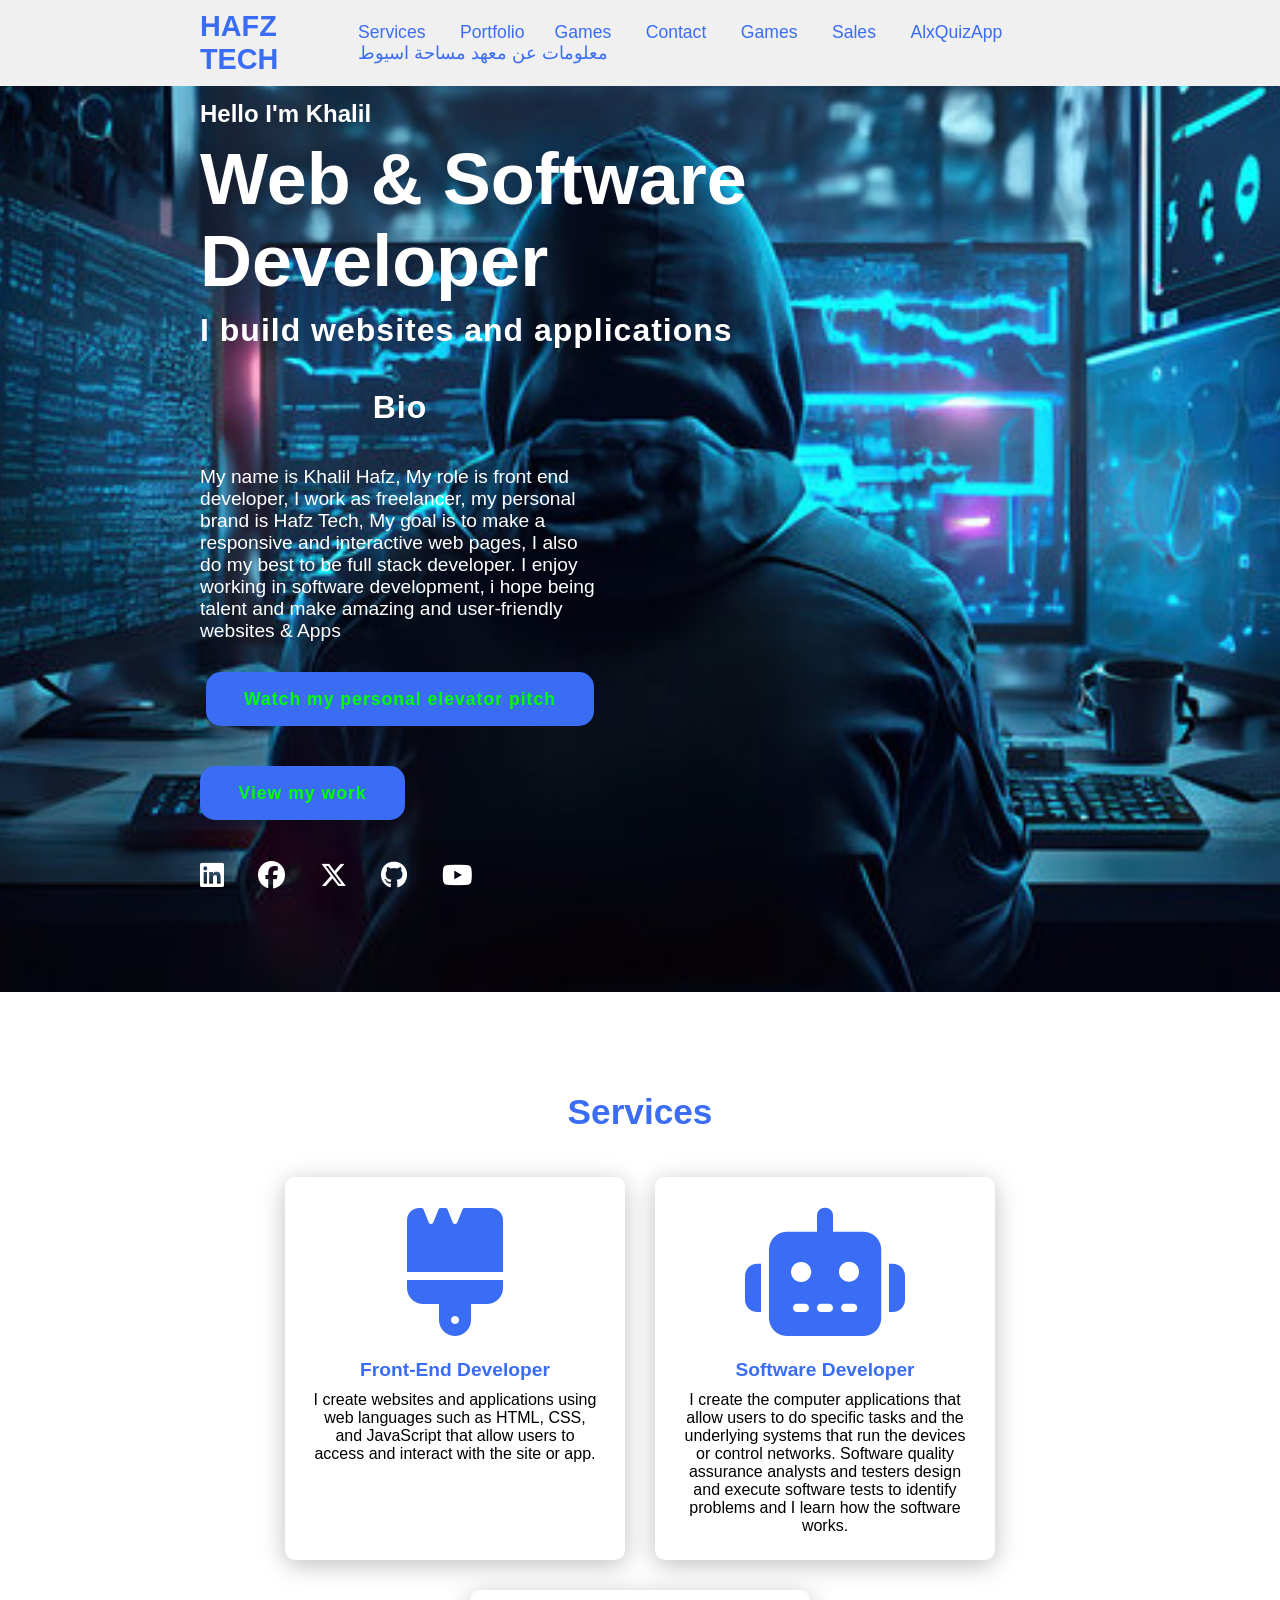
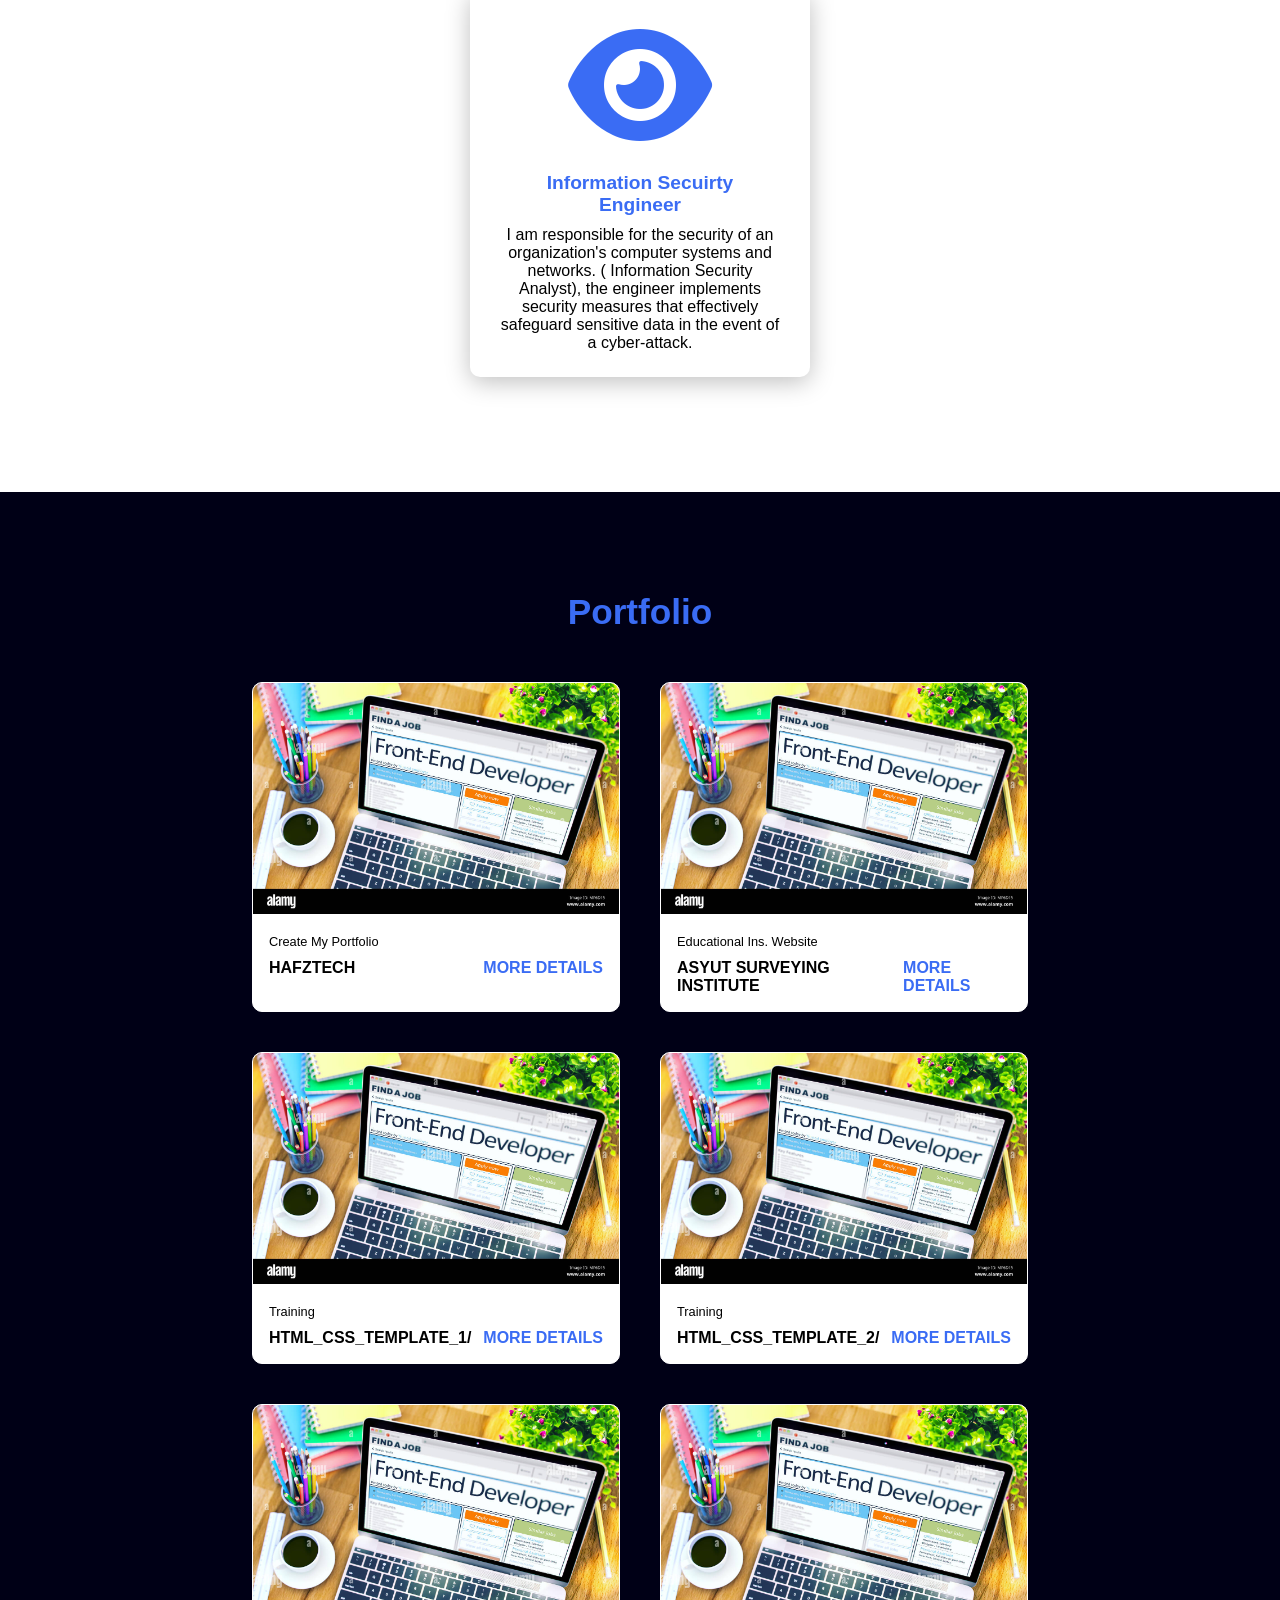
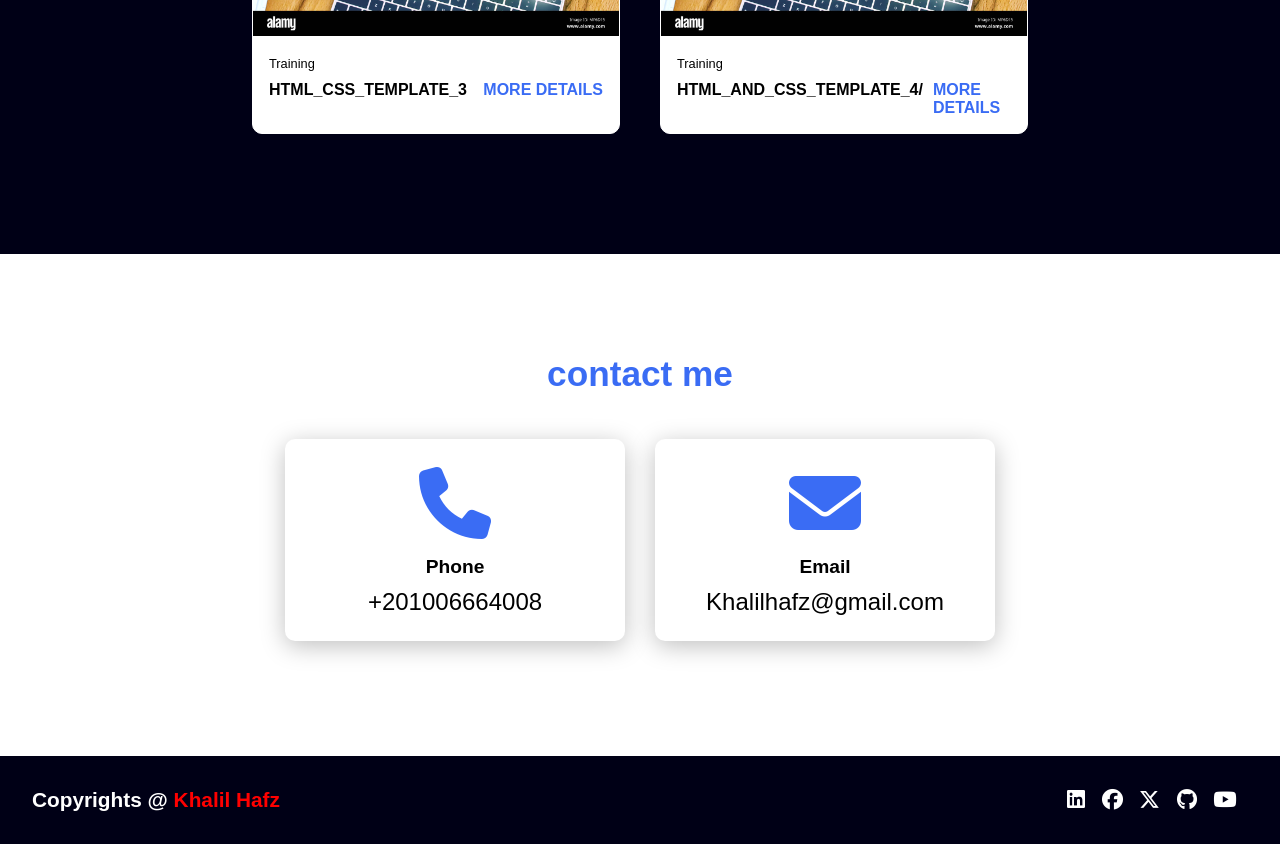
<file: index.html>
<!DOCTYPE html>
<html lang="en">
<head>
    <meta charset="UTF-8">
    <meta http-equiv="X-UA-Compatible" content="IE=edge">
    <meta name="viewport" content="width=device-width, initial-scale=1.0">
    
    <link rel="stylesheet" href="https://cdnjs.cloudflare.com/ajax/libs/font-awesome/6.5.1/css/all.min.css">
    <link rel="stylesheet" href="style.css">
    <title>HafzTech</title>
</head>
<body>
   <header> 
<a href="#" class="logo"> Hafz Tech</a>
<nav class="navigation">
<a href="#services">Services</a>
<a href="#projects">Portfolio</a><a href="games.html">Games</a>

<a href="#contact">Contact</a>
<a href="games.html">Games</a>
<a href="indexSales.html">Sales</a>

<a href="AlxQuizApp.html">AlxQuizApp</a>
<a href="surveying_ins.html">معلومات عن معهد مساحة اسيوط</a>

</nav>
   </header>

   <section class="main"> 
    <div>
        <h2>Hello I'm Khalil <br> <span>Web & Software Developer</span></h2>
        <h3> I build websites and applications </h3>
        <div class="bio-section">
            <h3>Bio</h3>
           
        <p class="bio"> My name is Khalil Hafz, My role is front end developer, I work as freelancer,
             my personal brand is Hafz Tech, My goal is to make a responsive and interactive web pages,
              I also do my best to be full stack developer. 
                I enjoy working in software development, i hope being talent and make amazing and user-friendly websites & Apps   
        </p> 
        <a href="https://youtu.be/vrNhQVZuXBc" class="video-btn">Watch my personal elevator pitch</a>
        </div>



        <a href="#projects" class="main-btn">View my work</a>
        <div class="social-icons">
            <a href="https://www.linkedin.com/in/khalil-hafz-0a97943b/" title="Linkedin"><i class="fa-brands fa-linkedin"></i></a>
            <a href="https://www.facebook.com/profile.php?id=100007270125148" title="Facebook"><i class="fa-brands fa-facebook"></i></a>
            <a href="https://twitter.com/HafzKhalil" title="X"><i class="fa-brands fa-x-twitter"></i></a>
            <a href="https://github.com/Hafz-technology" title="Github"><i class="fa-brands fa-github"></i></a>
            <a href="https://www.youtube.com/channel/UC6-upy3HT6RQMs-5ahfzdBQ" title="Youtube"><i class="fa-brands fa-youtube"></i></a>
        </div>
    </div>
   </section>
   <section class="cards" id="services">
    <h2 class="title">Services</h2>
    <div class="content">
        <div class="card">
            <div class="icon">
                <i class="fa-solid fa-brush"></i>
            </div>
            <div class="info">
                <h3>Front-End Developer   </h3>
                <p>I create websites and applications using web languages such as HTML, CSS, 
                    and JavaScript that allow users to 
                    access and interact with the site or app. </p>
            </div>

        </div>
        <div class="card">
            <div class="icon">
                <i class="fa-sharp fa-solid fa-robot"></i>
            </div>
            <div class="info">
                <h3>Software Developer   </h3>
                <p> I create the computer applications that allow users to do specific
                     tasks and the underlying systems that run the devices or control networks.
                     Software quality assurance analysts and testers design and execute 
                    software tests to identify problems and I learn how the software works. </p>
            </div>

        </div>
        <div class="card">
            <div class="icon">
              <i class="fa-solid fa-eye"></i>
            </div>
            <div class="info">
                <h3>Information Secuirty Engineer   </h3>
                <p> I am responsible for the security of an organization's computer systems and networks.
                ( Information Security Analyst), the engineer implements security measures
                that effectively safeguard sensitive data in the event of a cyber-attack. </p>
            </div>

        </div>


    </div>


   </section>
   <section class="projects" id="projects">
    <h2 class="title"> Portfolio</h2>
    <div class="content">
<div class="project-card">
    <div class="project-image">
        <img src="images/job-opening-front-end-developer.jpg" alt="">
    </div>
    <div class="project-info">
        <p class="project-category">Create My Portfolio</p>
        <strong class="project-title">
            <span > HafzTech</span>
            <a href="www.hafztech.com" class="more-details">More Details</a>
        </strong>
    </div>
</div>
<div class="project-card">
    <div class="project-image">
        <img src="images/job-opening-front-end-developer.jpg" alt="">
    </div>
    <div class="project-info">
        <p class="project-category">Educational Ins. Website</p>
        <strong class="project-title">
            <span >  Asyut Surveying Institute </span>
            <a href="https://asyut-surveying-ins.org/" class="more-details">More Details</a>
        </strong>
    </div>
</div>
<div class="project-card">
    <div class="project-image">
        <img src="images/job-opening-front-end-developer.jpg" alt="">
    </div>
    <div class="project-info">
        <p class="project-category">Training</p>
        <strong class="project-title">
            <span > HTML_CSS_template_1/</span>
            <a href="https://hafz-technology.github.io/HTML_CSS_template_1/" class="more-details">More Details</a>
        </strong>
    </div>
</div>
<div class="project-card">
    <div class="project-image">
        <img src="images/job-opening-front-end-developer.jpg" alt="">
    </div>
    <div class="project-info">
        <p class="project-category">Training</p>
        <strong class="project-title">
            <span > HTML_CSS_template_2/</span>
            <a href="https://hafz-technology.github.io/HTML_CSS_template_2/" class="more-details">More Details</a>
        </strong>
    </div>
</div>
<div class="project-card">
    <div class="project-image">
        <img src="images/job-opening-front-end-developer.jpg" alt="">
    </div>
    <div class="project-info">
        <p class="project-category">Training</p>
        <strong class="project-title">
            <span > HTML_CSS_template_3</span>
            <a href="https://hafz-technology.github.io/html_And_CSS_Template_3/" class="more-details">More Details</a>
        </strong>
    </div>
</div>
<div class="project-card">
    <div class="project-image">
        <img src="images/job-opening-front-end-developer.jpg" alt="">
    </div>
    <div class="project-info">
        <p class="project-category">Training</p>
        <strong class="project-title">
            <span >Html_And_CSS_Template_4/</span>
            <a href="https://hafz-technology.github.io/Html_And_CSS_Template_four/" class="more-details">More Details</a>
        </strong>
    </div>
</div>

    </div>

   </section>
   <section class="contact" id="contact">
    <h2 class="title"> contact me </h2>
    <div class="content">
        <div class="card">
            <div class="icon">
                <i class="fa-solid fa-phone"></i>
            </div>
            <div class="info">
                <h3>Phone   </h3>
                <p>+201006664008 </p>
            </div>

        </div>
        <div class="card">
            <div class="icon">
                <i class="fa-sharp fa-solid fa-envelope"></i>
            </div>
            <div class="info">
                <h3>Email   </h3>
                <p> Khalilhafz@gmail.com </p>
            </div>

        </div>
    </div>

   </section>

   <footer class="footer">
    <p class="footer-title">Copyrights @ <span> Khalil Hafz</span></p>
    <div class="social-icons">
        <a href="https://www.linkedin.com/in/khalil-hafz-0a97943b/" title="Linkedin"><i class="fa-brands fa-linkedin"></i></a>
            <a href="https://www.facebook.com/profile.php?id=100007270125148" title="Facebook"><i class="fa-brands fa-facebook"></i></a>
            <a href="https://twitter.com/HafzKhalil" title="X"><i class="fa-brands fa-x-twitter"></i></a>
            <a href="https://github.com/Hafz-technology" title="Github"><i class="fa-brands fa-github"></i></a>
            <a href="https://www.youtube.com/channel/UC6-upy3HT6RQMs-5ahfzdBQ" title="Youtube"><i class="fa-brands fa-youtube"></i></a>
    </div>

   </footer>
  
    


</body>
</html>
</file>
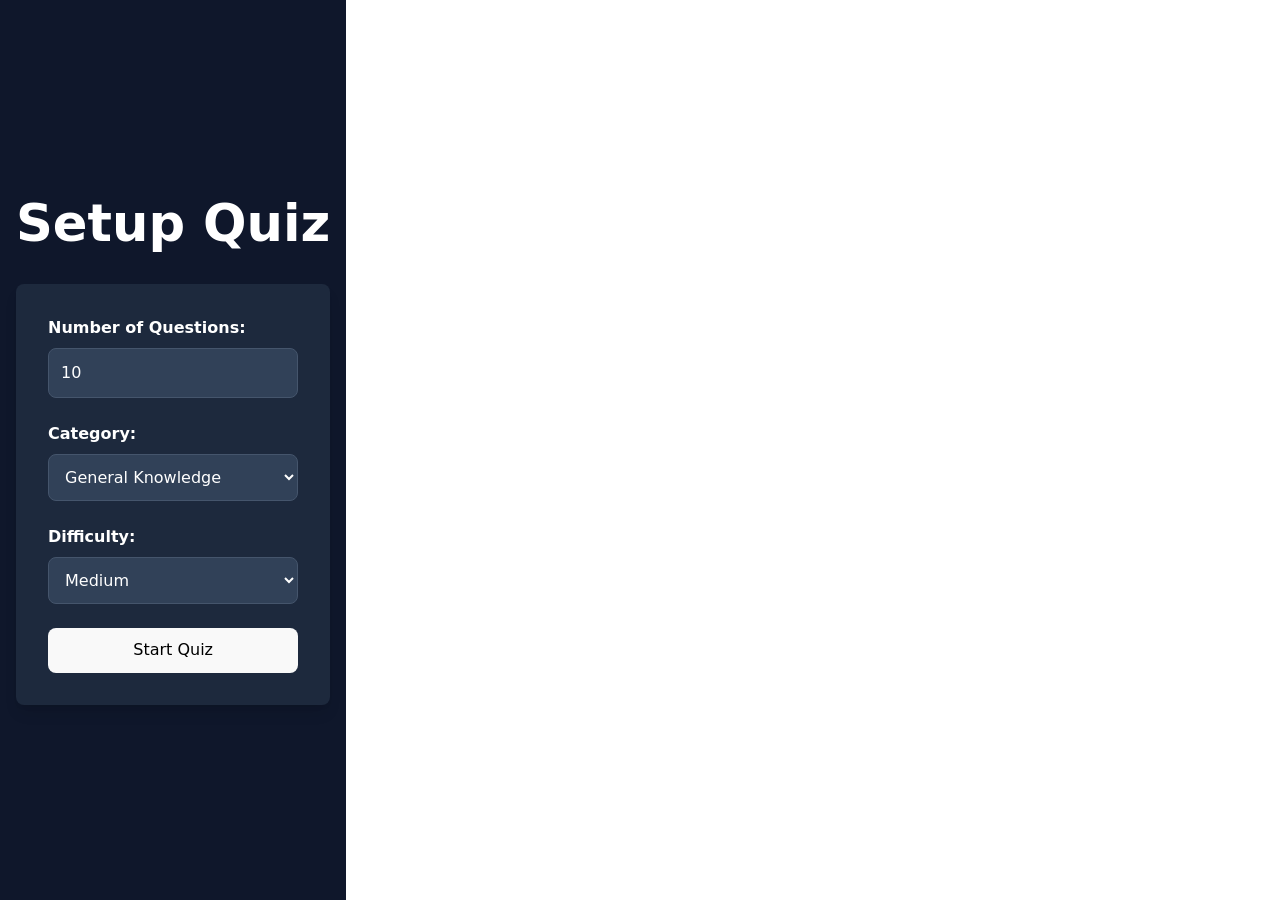
<file: AlxQuizApp.html>
<!doctype html>
<html lang="en">
  <head>
    <meta charset="UTF-8" />
    <link rel="icon" type="image/svg+xml" href="/vite.svg" />
    <meta name="viewport" content="width=device-width, initial-scale=1.0" />
    <title>alx_quiz_app</title>
    <script type="module" crossorigin src="/assets/index-BAJWauS8.js"></script>
    <link rel="stylesheet" crossorigin href="/assets/index-D3EyxCSu.css">
  </head>
  <body>
    <div id="root"></div>
  </body>
</html>
</file>
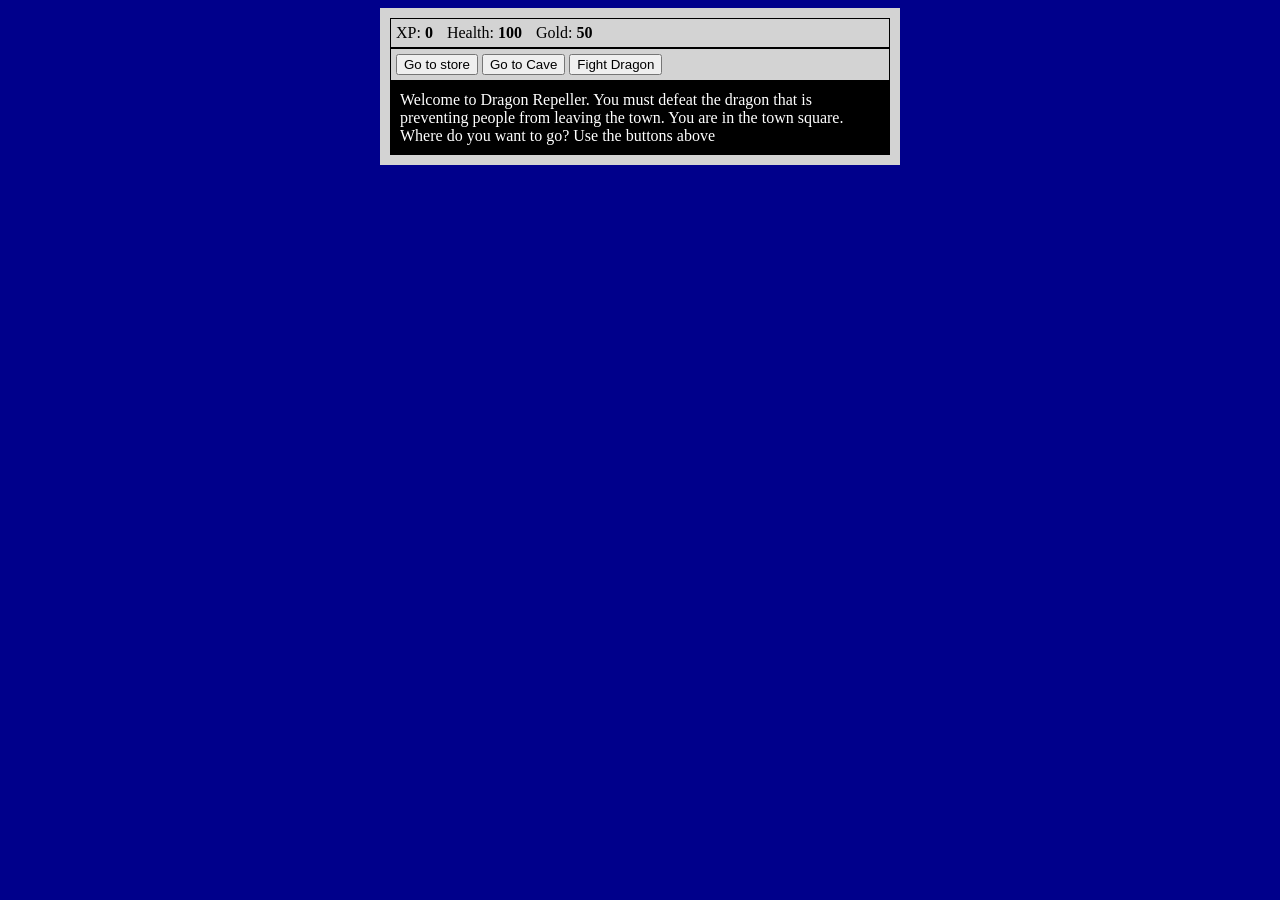
<file: games.html>
<!DOCTYPE html>
<html lang="en">
<head>
    <meta charset="UTF-8">
  
    <meta http-equiv="X-UA-Compatible" content="IE=edge">
    <meta name="viewport" content="width=device-width, initial-scale=1.0">
    <title>RPG - Dragon Repeller</title>
    <link rel="stylesheet" href="style1.css">
</head>
<body>
    <div id="game">
        <div id="stats">
            <span class="stat">XP: <strong><span id="xpText" >0</span></strong></span>
            <span class="stat">Health: <strong><span id="healthText" >100</span></strong></span>
            <span class="stat">Gold: <strong><span id="goldText" >50</span></strong></span>
        </div>
        <div id="controls">
            <button type="button" id="button1">Go to store</button>
            <button type="button" id="button2">Go to Cave</button>
            <button type="button" id="button3">Fight Dragon</button>

        </div>
        <div id="monsterStats">
            <span class="stat">Monster Name: <strong><span id="monsterName"></span></strong></span>
            <span class="stat">Health: <strong><span id="monsterHealth"></span></strong></span>
        </div>
        <div id="text">
         Welcome to Dragon Repeller. You must defeat the dragon that is preventing people from leaving the town. You are in the town square. Where do you want to go?
        Use the buttons above 
        </div>


    </div>
    <script src="script1.js"></script>
</body>


</html>
</file>
<file: style.css>
@import url('https://fonts.googleapis.com/css2?family=Poppins:ital,wght@0,100;0,200;0,300;0,400;0,500;0,600;0,700;0,800;0,900;1,100;1,200;1,300;1,400;1,500;1,600;1,700;1,800;1,900&display=swap');


*{ 
    font-family:  'Popins', sans-serif;
    margin: 0;
    padding: 0;
    box-sizing: border-box;
    scroll-behavior: smooth ;


}

header {
    background-color: #f0f0f0;
    width: 100%;
    position: fixed;
    z-index: 999;
    display: flex;
    justify-content: space-between;
    align-items: center;
    padding: 10px 200px;

}

.logo {

    text-decoration: none;
    color:#3a6cf4;
    text-transform: uppercase;
    font-weight: 700;
    font-size: 1.8em;
}


.navigation a{
    color: #3a6cf4;
    text-decoration: none;
    font-size: 1.1em;
    font-weight: 500;
    padding-left: 30px;
}
.navigation a:hover {
    color: red;
}

section {
    padding: 100px 200px;
}

.main {
    width: 100%;
    min-height: 100vh;
    display: flex;
    align-items: center;
    background: url(images/background1.jpg) no-repeat;
    background-size: cover;
    background-position: center;
    /* background-attachment: fixed; */

}
.main h2 {
    color:#fff;

}
.bio-section {
    width: 400px;
    display: flex;
    justify-content: left;
    flex-direction: column;
    align-items:center;
    text-align: left;
    h3 {
        text-align: left;
        color: #fff;
        font-size: 2.5em;
        font-weight: 700;
        margin-top: 20px;
        margin-left: 0;
        margin-bottom: 10px;
    }
    .bio {
        color: #fff;
        font-size: 1.2em;
        font-weight: 500;
        margin-top: 10px;
        margin-bottom: 30px;
        margin-left: 0;
    }
    a {
        text-decoration: none;
        color: #00ff00;
        background-color: #3a6cf4;
        text-align: center;
        font-size: 1.1em;
        font-weight: 600;
        display: inline-block;
        padding: 0.9375em 2.1875em;
        letter-spacing: 1px;
        border-radius: 15px;
        margin-bottom: 40px;
        transition: 0.7s ease;

    }
}







.main h2 span {
    display: inline-block;
    margin-top: 10px;
    color: #fff;
    font-size: 3em;
    font-weight: 600;


}
.main h3 {
    color: #fff;
    font-size: 2em;
    font-weight: 700;
    letter-spacing: 1px;
    margin-top: 10px;
    margin-bottom: 30px;

}
.main-btn {
    color: #00ff00;
    background-color: #3a6cf4;
    text-decoration: none;
    font-size: 1.1em;
    font-weight: 600;
    display: inline-block;
    padding: 0.9375em 2.1875em;
    letter-spacing: 1px;
    border-radius: 15px;
    margin-bottom: 40px;
    transition: 0.7s ease;



}

.main-btn:hover {
    background-color: #0a49f6;
    transform: scale(1.1);
}

.social-icons a {
    color: #fff ;
    font-size: 1.7em;
    padding-right: 30px;


}

.title {
    display: flex;
    justify-content: center;
    color: #3a6cf4;
    font-size: 2.2em;
    font-weight: 800;
    margin-bottom: 30px;

}

.content {
    display: flex;
    justify-content: center;
    flex-direction: row;
    flex-wrap: wrap;

}

.card {
    background-color: #fff;
    width: 21.25em;
    box-shadow: 0 5px 25px rgba(1 1 1/ 25%);
    border-radius: 10px;
    padding: 25px;
    margin: 15px;
    transition: 0.7s ease;

}
.card:hover {
    transform: scale(1.1);
}

.icon {
    color: #3a6cf4;
    font-size: 8em;
    text-align: center;
}
.info {
    text-align: center;

}
.info h3 {
    color: #3a6cf4;
    font-size: 1.2em;
    font-weight: 700;
    margin: 10px;

}
.projects {
    background-color: #000016;
}

.projects .content {
    margin-top: 30px;
}

.project-card {
    background-color: #fff;
    border: 1px solid #fff;
    min-height: 14em;
    width: 23em;
    overflow: hidden;
    border-radius: 10px;
    margin: 20px;
    transition: 0.7s ease;
    
}

.project-card:hover {
    transform: scale(1.1);

}
.project-card:hover .project-image {
    opacity: 0.8 ;

}

.project-image img {
    width: 100%;
}
.project-info {
    padding: 1em;
}
.project-category {
    font-size: 0.8em ;
    color: #000;

}
.project-title {
    display: flex;
    justify-content: space-between;
    gap: 10px;
    text-transform: uppercase;
    font-weight: 800;
    margin-top: 10px;
}
.more-details {
    text-decoration: none;
    color: #3a6cf4;

}
.more-details:hover {
    color:#601cfc;

}
.contact .icon {
    font-size: 4.5em ;
}

.contact .info h3 {
    color: #000;
}
.contact .info p {
    font-size: 1.5em ;
}

.footer {
    background-color: #000016;
    color: #fff;
    padding: 2em;
    display: flex;
    justify-content: space-between;
}


.footer-title {
    font-size: 1.3em ;
    font-weight: 600;

}
.footer-title span {
    color: #ff0000;
}

.footer .social-icons a{ 
    font-size: 1.3em;
    padding: 0 12px 0 0 ;
}


@media (max-width:1023px) {
    header {
        padding: 12px 20px ;

    }
    .navigation a{
        padding-left: 10px;

    }
    .title {
        font-size: 1.8em;

    }
    section {
        padding: 80px 20px;
    }
    .main h2 {
        font-size: 1em;
    }
.main h3 {
    font-size: 1.6em;
}
.content {
    flex-direction: column;
    align-items: center;
}



}

@media (max-width: 767px) {
    body{
        font-size: 12px;

    }
    .main h2 {
        font-size: 0.8em;
    .main h3 {
        font-size: 1.4em;

    }
}
}
@media (max-width: 767px) {
    body {
        font-size: 10px;

    }

   .bio-section {
    width: 250px;
    display: flex;
    justify-content: left;
    flex-direction: column;
    align-items:center;
    text-align:center;
    h3 {
        text-align: left;
        color: #fff;
        font-size: 2.5em;
        font-weight: 700;
        margin-top: 10px;
        margin-left: 0;
        margin-bottom: 10px;
    }
    .bio {
        color: #fff;
        font-size: 1.2em;
        font-weight: 500;
        margin-top: 10px;
        margin-bottom: 10px;
        margin-left: 0;
    }
    a {
        text-decoration: none;
        color: #00ff00;
        background-color: #3a6cf4;
        text-align: center;
        font-size: 1.1em;
        font-weight: 600;
        display: inline-block;
        padding: 0.9375em 2.1875em;
        letter-spacing: 1px;
        border-radius: 15px;
        margin-bottom: 40px;
        transition: 0.7s ease;

    }
}

.footer {
    flex-direction: column;
    align-items: center;
    text-align: center;
    padding: 1em;
}
    
}
</file>
<file: style1.css>
body {
    background-color: darkblue;
}
#text {
    background-color: black;
    color: white;
    padding: 10px;
}
#game {
    max-width: 500px;
    max-height: 400px;
    background-color: lightgray;
    color: white;
    margin: 0 auto;
    padding: 10px;
}
#controls {
    border: 1px black solid;
    padding: 5px;

}
#stats {
    border: 1px black solid;
    color: black;
    padding: 5px;

}
#monsterStats {
    display: none;
    border: 1px black solid;
    color: white;
    padding: 5px;
    background-color: red;

}

.stat {
    padding-right: 10px;
}
</file>
<file: assets/index-D3EyxCSu.css>
/*! tailwindcss v4.1.14 | MIT License | https://tailwindcss.com */@layer properties{@supports (((-webkit-hyphens:none)) and (not (margin-trim:inline))) or ((-moz-orient:inline) and (not (color:rgb(from red r g b)))){*,:before,:after,::backdrop{--tw-space-y-reverse:0;--tw-border-style:solid;--tw-font-weight:initial;--tw-shadow:0 0 #0000;--tw-shadow-color:initial;--tw-shadow-alpha:100%;--tw-inset-shadow:0 0 #0000;--tw-inset-shadow-color:initial;--tw-inset-shadow-alpha:100%;--tw-ring-color:initial;--tw-ring-shadow:0 0 #0000;--tw-inset-ring-color:initial;--tw-inset-ring-shadow:0 0 #0000;--tw-ring-inset:initial;--tw-ring-offset-width:0px;--tw-ring-offset-color:#fff;--tw-ring-offset-shadow:0 0 #0000;--tw-duration:initial}}}@layer theme{:root,:host{--font-sans:ui-sans-serif,system-ui,sans-serif,"Apple Color Emoji","Segoe UI Emoji","Segoe UI Symbol","Noto Color Emoji";--font-mono:ui-monospace,SFMono-Regular,Menlo,Monaco,Consolas,"Liberation Mono","Courier New",monospace;--color-red-500:oklch(63.7% .237 25.331);--color-red-600:oklch(57.7% .245 27.325);--color-green-600:oklch(62.7% .194 149.214);--color-cyan-400:oklch(78.9% .154 211.53);--color-cyan-500:oklch(71.5% .143 215.221);--color-cyan-600:oklch(60.9% .126 221.723);--color-slate-400:oklch(70.4% .04 256.788);--color-slate-600:oklch(44.6% .043 257.281);--color-slate-700:oklch(37.2% .044 257.287);--color-slate-800:oklch(27.9% .041 260.031);--color-slate-900:oklch(20.8% .042 265.755);--color-black:#000;--color-white:#fff;--spacing:.25rem;--container-md:28rem;--container-2xl:42rem;--text-lg:1.125rem;--text-lg--line-height:calc(1.75/1.125);--text-xl:1.25rem;--text-xl--line-height:calc(1.75/1.25);--text-2xl:1.5rem;--text-2xl--line-height:calc(2/1.5);--text-3xl:1.875rem;--text-3xl--line-height: 1.2 ;--text-4xl:2.25rem;--text-4xl--line-height:calc(2.5/2.25);--font-weight-semibold:600;--font-weight-bold:700;--radius-lg:.5rem;--default-transition-duration:.15s;--default-transition-timing-function:cubic-bezier(.4,0,.2,1);--default-font-family:var(--font-sans);--default-mono-font-family:var(--font-mono)}}@layer base{*,:after,:before,::backdrop{box-sizing:border-box;border:0 solid;margin:0;padding:0}::file-selector-button{box-sizing:border-box;border:0 solid;margin:0;padding:0}html,:host{-webkit-text-size-adjust:100%;tab-size:4;line-height:1.5;font-family:var(--default-font-family,ui-sans-serif,system-ui,sans-serif,"Apple Color Emoji","Segoe UI Emoji","Segoe UI Symbol","Noto Color Emoji");font-feature-settings:var(--default-font-feature-settings,normal);font-variation-settings:var(--default-font-variation-settings,normal);-webkit-tap-highlight-color:transparent}hr{height:0;color:inherit;border-top-width:1px}abbr:where([title]){-webkit-text-decoration:underline dotted;text-decoration:underline dotted}h1,h2,h3,h4,h5,h6{font-size:inherit;font-weight:inherit}a{color:inherit;-webkit-text-decoration:inherit;text-decoration:inherit}b,strong{font-weight:bolder}code,kbd,samp,pre{font-family:var(--default-mono-font-family,ui-monospace,SFMono-Regular,Menlo,Monaco,Consolas,"Liberation Mono","Courier New",monospace);font-feature-settings:var(--default-mono-font-feature-settings,normal);font-variation-settings:var(--default-mono-font-variation-settings,normal);font-size:1em}small{font-size:80%}sub,sup{vertical-align:baseline;font-size:75%;line-height:0;position:relative}sub{bottom:-.25em}sup{top:-.5em}table{text-indent:0;border-color:inherit;border-collapse:collapse}:-moz-focusring{outline:auto}progress{vertical-align:baseline}summary{display:list-item}ol,ul,menu{list-style:none}img,svg,video,canvas,audio,iframe,embed,object{vertical-align:middle;display:block}img,video{max-width:100%;height:auto}button,input,select,optgroup,textarea{font:inherit;font-feature-settings:inherit;font-variation-settings:inherit;letter-spacing:inherit;color:inherit;opacity:1;background-color:#0000;border-radius:0}::file-selector-button{font:inherit;font-feature-settings:inherit;font-variation-settings:inherit;letter-spacing:inherit;color:inherit;opacity:1;background-color:#0000;border-radius:0}:where(select:is([multiple],[size])) optgroup{font-weight:bolder}:where(select:is([multiple],[size])) optgroup option{padding-inline-start:20px}::file-selector-button{margin-inline-end:4px}::placeholder{opacity:1}@supports (not ((-webkit-appearance:-apple-pay-button))) or (contain-intrinsic-size:1px){::placeholder{color:currentColor}@supports (color:color-mix(in lab,red,red)){::placeholder{color:color-mix(in oklab,currentcolor 50%,transparent)}}}textarea{resize:vertical}::-webkit-search-decoration{-webkit-appearance:none}::-webkit-date-and-time-value{min-height:1lh;text-align:inherit}::-webkit-datetime-edit{display:inline-flex}::-webkit-datetime-edit-fields-wrapper{padding:0}::-webkit-datetime-edit{padding-block:0}::-webkit-datetime-edit-year-field{padding-block:0}::-webkit-datetime-edit-month-field{padding-block:0}::-webkit-datetime-edit-day-field{padding-block:0}::-webkit-datetime-edit-hour-field{padding-block:0}::-webkit-datetime-edit-minute-field{padding-block:0}::-webkit-datetime-edit-second-field{padding-block:0}::-webkit-datetime-edit-millisecond-field{padding-block:0}::-webkit-datetime-edit-meridiem-field{padding-block:0}::-webkit-calendar-picker-indicator{line-height:1}:-moz-ui-invalid{box-shadow:none}button,input:where([type=button],[type=reset],[type=submit]){appearance:button}::file-selector-button{appearance:button}::-webkit-inner-spin-button{height:auto}::-webkit-outer-spin-button{height:auto}[hidden]:where(:not([hidden=until-found])){display:none!important}}@layer components;@layer utilities{.mx-auto{margin-inline:auto}.mb-2{margin-bottom:calc(var(--spacing)*2)}.mb-4{margin-bottom:calc(var(--spacing)*4)}.mb-6{margin-bottom:calc(var(--spacing)*6)}.mb-8{margin-bottom:calc(var(--spacing)*8)}.block{display:block}.flex{display:flex}.grid{display:grid}.min-h-screen{min-height:100vh}.w-full{width:100%}.max-w-2xl{max-width:var(--container-2xl)}.max-w-md{max-width:var(--container-md)}.cursor-not-allowed{cursor:not-allowed}.grid-cols-1{grid-template-columns:repeat(1,minmax(0,1fr))}.items-center{align-items:center}.justify-center{justify-content:center}.gap-4{gap:calc(var(--spacing)*4)}:where(.space-y-6>:not(:last-child)){--tw-space-y-reverse:0;margin-block-start:calc(calc(var(--spacing)*6)*var(--tw-space-y-reverse));margin-block-end:calc(calc(var(--spacing)*6)*calc(1 - var(--tw-space-y-reverse)))}.rounded-lg{border-radius:var(--radius-lg)}.border{border-style:var(--tw-border-style);border-width:1px}.border-slate-600{border-color:var(--color-slate-600)}.bg-cyan-500{background-color:var(--color-cyan-500)}.bg-green-600{background-color:var(--color-green-600)}.bg-red-600{background-color:var(--color-red-600)}.bg-slate-700{background-color:var(--color-slate-700)}.bg-slate-800{background-color:var(--color-slate-800)}.bg-slate-900{background-color:var(--color-slate-900)}.p-3{padding:calc(var(--spacing)*3)}.p-4{padding:calc(var(--spacing)*4)}.p-8{padding:calc(var(--spacing)*8)}.px-4{padding-inline:calc(var(--spacing)*4)}.py-3{padding-block:calc(var(--spacing)*3)}.text-center{text-align:center}.text-left{text-align:left}.text-2xl{font-size:var(--text-2xl);line-height:var(--tw-leading,var(--text-2xl--line-height))}.text-3xl{font-size:var(--text-3xl);line-height:var(--tw-leading,var(--text-3xl--line-height))}.text-4xl{font-size:var(--text-4xl);line-height:var(--tw-leading,var(--text-4xl--line-height))}.text-lg{font-size:var(--text-lg);line-height:var(--tw-leading,var(--text-lg--line-height))}.text-xl{font-size:var(--text-xl);line-height:var(--tw-leading,var(--text-xl--line-height))}.font-bold{--tw-font-weight:var(--font-weight-bold);font-weight:var(--font-weight-bold)}.font-semibold{--tw-font-weight:var(--font-weight-semibold);font-weight:var(--font-weight-semibold)}.text-black{color:var(--color-black)}.text-cyan-400{color:var(--color-cyan-400)}.text-red-500{color:var(--color-red-500)}.text-slate-400{color:var(--color-slate-400)}.text-white{color:var(--color-white)}.opacity-50{opacity:.5}.shadow-lg{--tw-shadow:0 10px 15px -3px var(--tw-shadow-color,#0000001a),0 4px 6px -4px var(--tw-shadow-color,#0000001a);box-shadow:var(--tw-inset-shadow),var(--tw-inset-ring-shadow),var(--tw-ring-offset-shadow),var(--tw-ring-shadow),var(--tw-shadow)}.transition{transition-property:color,background-color,border-color,outline-color,text-decoration-color,fill,stroke,--tw-gradient-from,--tw-gradient-via,--tw-gradient-to,opacity,box-shadow,transform,translate,scale,rotate,filter,-webkit-backdrop-filter,backdrop-filter,display,content-visibility,overlay,pointer-events;transition-timing-function:var(--tw-ease,var(--default-transition-timing-function));transition-duration:var(--tw-duration,var(--default-transition-duration))}.duration-200{--tw-duration:.2s;transition-duration:.2s}.duration-300{--tw-duration:.3s;transition-duration:.3s}@media (hover:hover){.hover\:bg-cyan-500:hover{background-color:var(--color-cyan-500)}.hover\:bg-cyan-600:hover{background-color:var(--color-cyan-600)}}.focus\:ring-2:focus{--tw-ring-shadow:var(--tw-ring-inset,)0 0 0 calc(2px + var(--tw-ring-offset-width))var(--tw-ring-color,currentcolor);box-shadow:var(--tw-inset-shadow),var(--tw-inset-ring-shadow),var(--tw-ring-offset-shadow),var(--tw-ring-shadow),var(--tw-shadow)}.focus\:ring-cyan-500:focus{--tw-ring-color:var(--color-cyan-500)}.focus\:outline-none:focus{--tw-outline-style:none;outline-style:none}@media (min-width:48rem){.md\:grid-cols-2{grid-template-columns:repeat(2,minmax(0,1fr))}}}:root{color-scheme:light dark;color:#ffffffde;font-synthesis:none;text-rendering:optimizeLegibility;-webkit-font-smoothing:antialiased;-moz-osx-font-smoothing:grayscale;background-color:#242424;font-family:system-ui,Avenir,Helvetica,Arial,sans-serif;font-weight:400;line-height:1.5}a{color:#646cff;-webkit-text-decoration:inherit;text-decoration:inherit;font-weight:500}a:hover{color:#535bf2}body{place-items:center;min-width:320px;min-height:100vh;margin:0;display:flex}h1{font-size:3.2em;line-height:1.1}button{cursor:pointer;background-color:#1a1a1a;border:1px solid #0000;border-radius:8px;padding:.6em 1.2em;font-family:inherit;font-size:1em;font-weight:500;transition:border-color .25s}button:hover{border-color:#646cff}button:focus,button:focus-visible{outline:4px auto -webkit-focus-ring-color}@media (prefers-color-scheme:light){:root{color:#213547;background-color:#fff}a:hover{color:#747bff}button{background-color:#f9f9f9}}@property --tw-space-y-reverse{syntax:"*";inherits:false;initial-value:0}@property --tw-border-style{syntax:"*";inherits:false;initial-value:solid}@property --tw-font-weight{syntax:"*";inherits:false}@property --tw-shadow{syntax:"*";inherits:false;initial-value:0 0 #0000}@property --tw-shadow-color{syntax:"*";inherits:false}@property --tw-shadow-alpha{syntax:"<percentage>";inherits:false;initial-value:100%}@property --tw-inset-shadow{syntax:"*";inherits:false;initial-value:0 0 #0000}@property --tw-inset-shadow-color{syntax:"*";inherits:false}@property --tw-inset-shadow-alpha{syntax:"<percentage>";inherits:false;initial-value:100%}@property --tw-ring-color{syntax:"*";inherits:false}@property --tw-ring-shadow{syntax:"*";inherits:false;initial-value:0 0 #0000}@property --tw-inset-ring-color{syntax:"*";inherits:false}@property --tw-inset-ring-shadow{syntax:"*";inherits:false;initial-value:0 0 #0000}@property --tw-ring-inset{syntax:"*";inherits:false}@property --tw-ring-offset-width{syntax:"<length>";inherits:false;initial-value:0}@property --tw-ring-offset-color{syntax:"*";inherits:false;initial-value:#fff}@property --tw-ring-offset-shadow{syntax:"*";inherits:false;initial-value:0 0 #0000}@property --tw-duration{syntax:"*";inherits:false}
</file>
